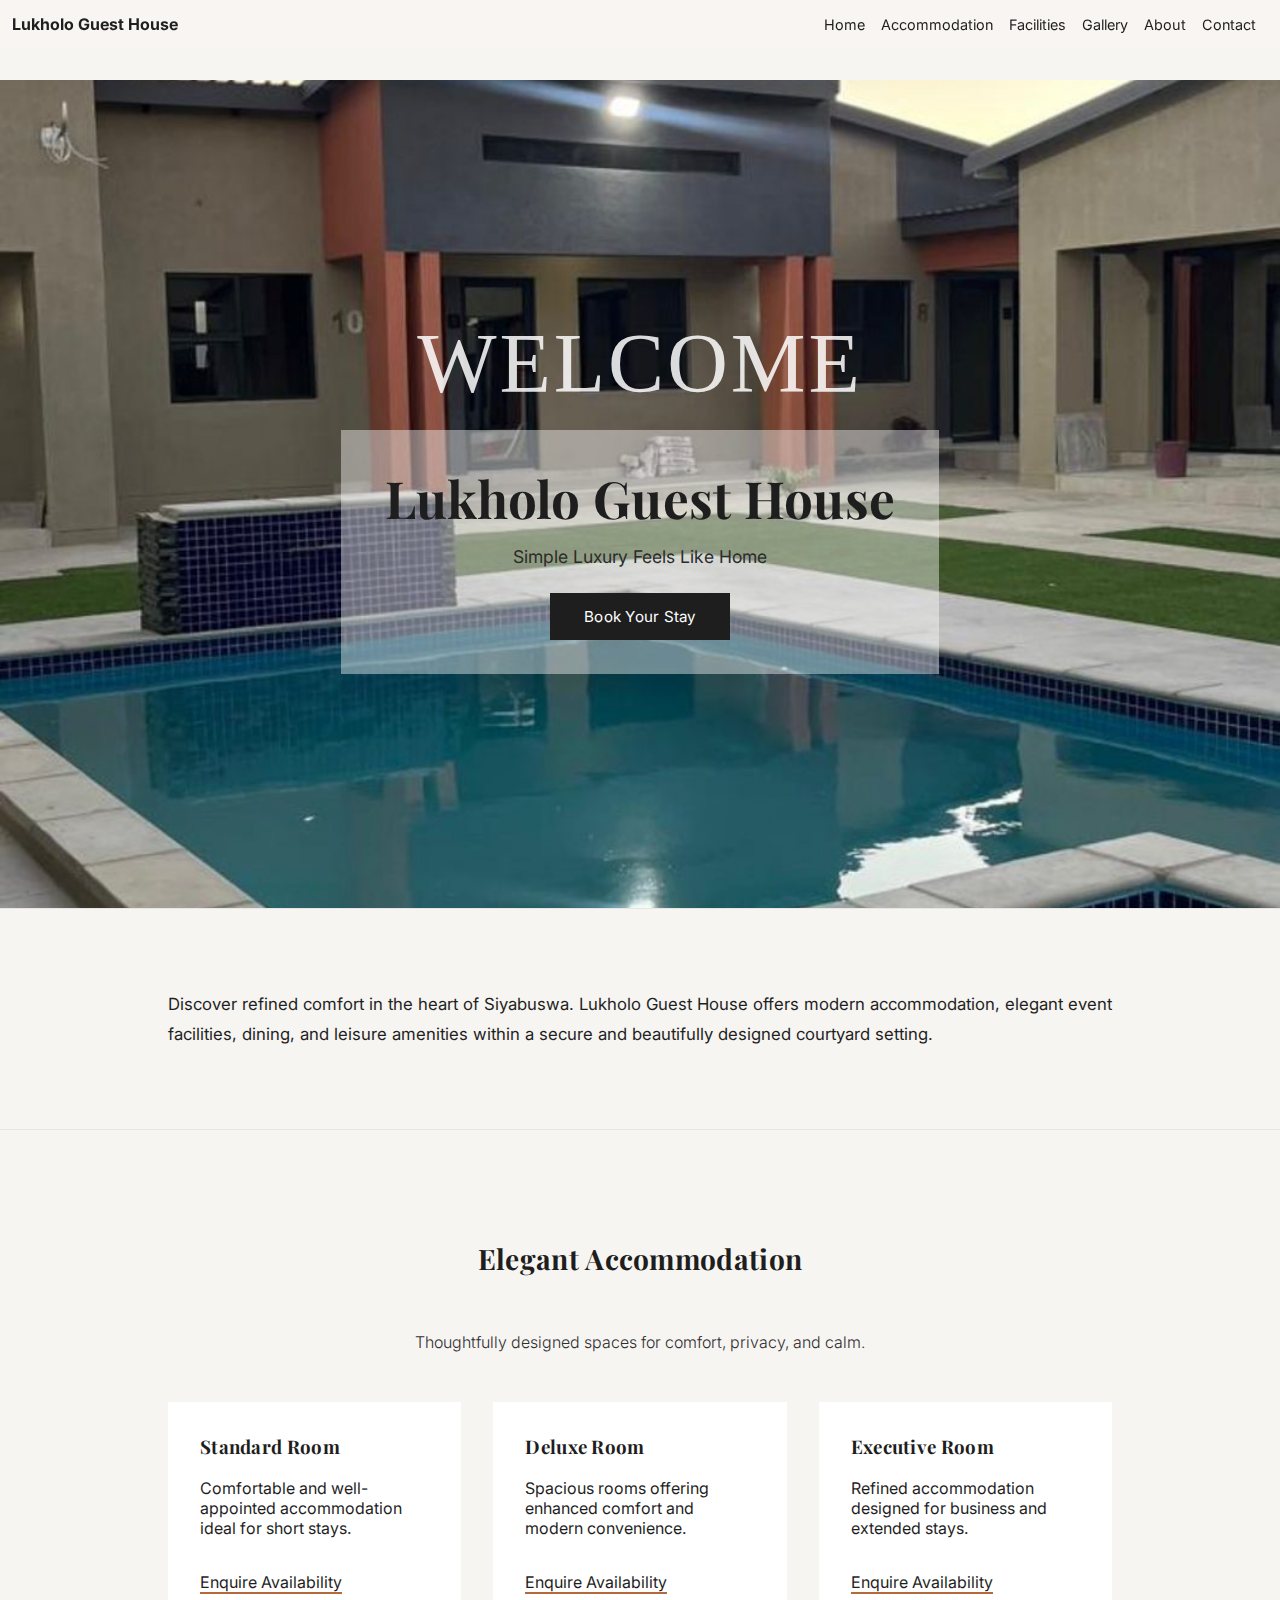
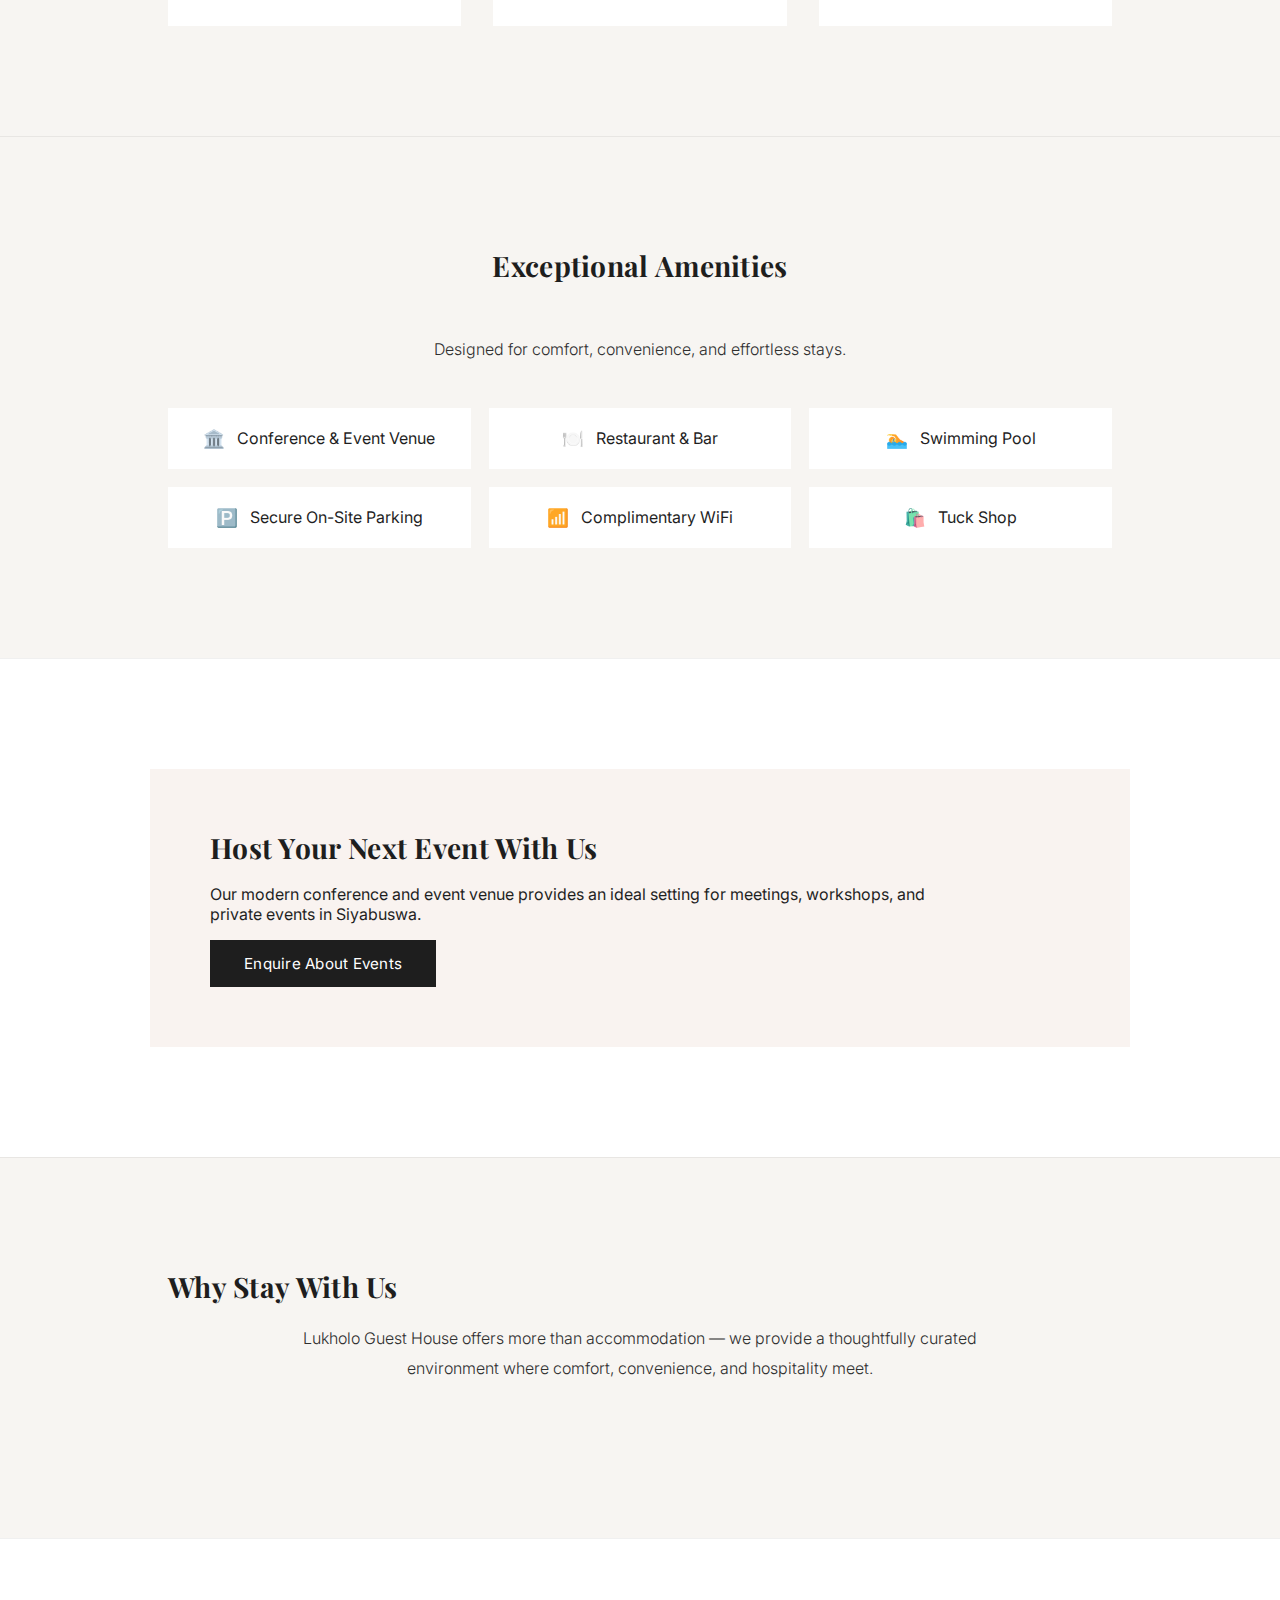
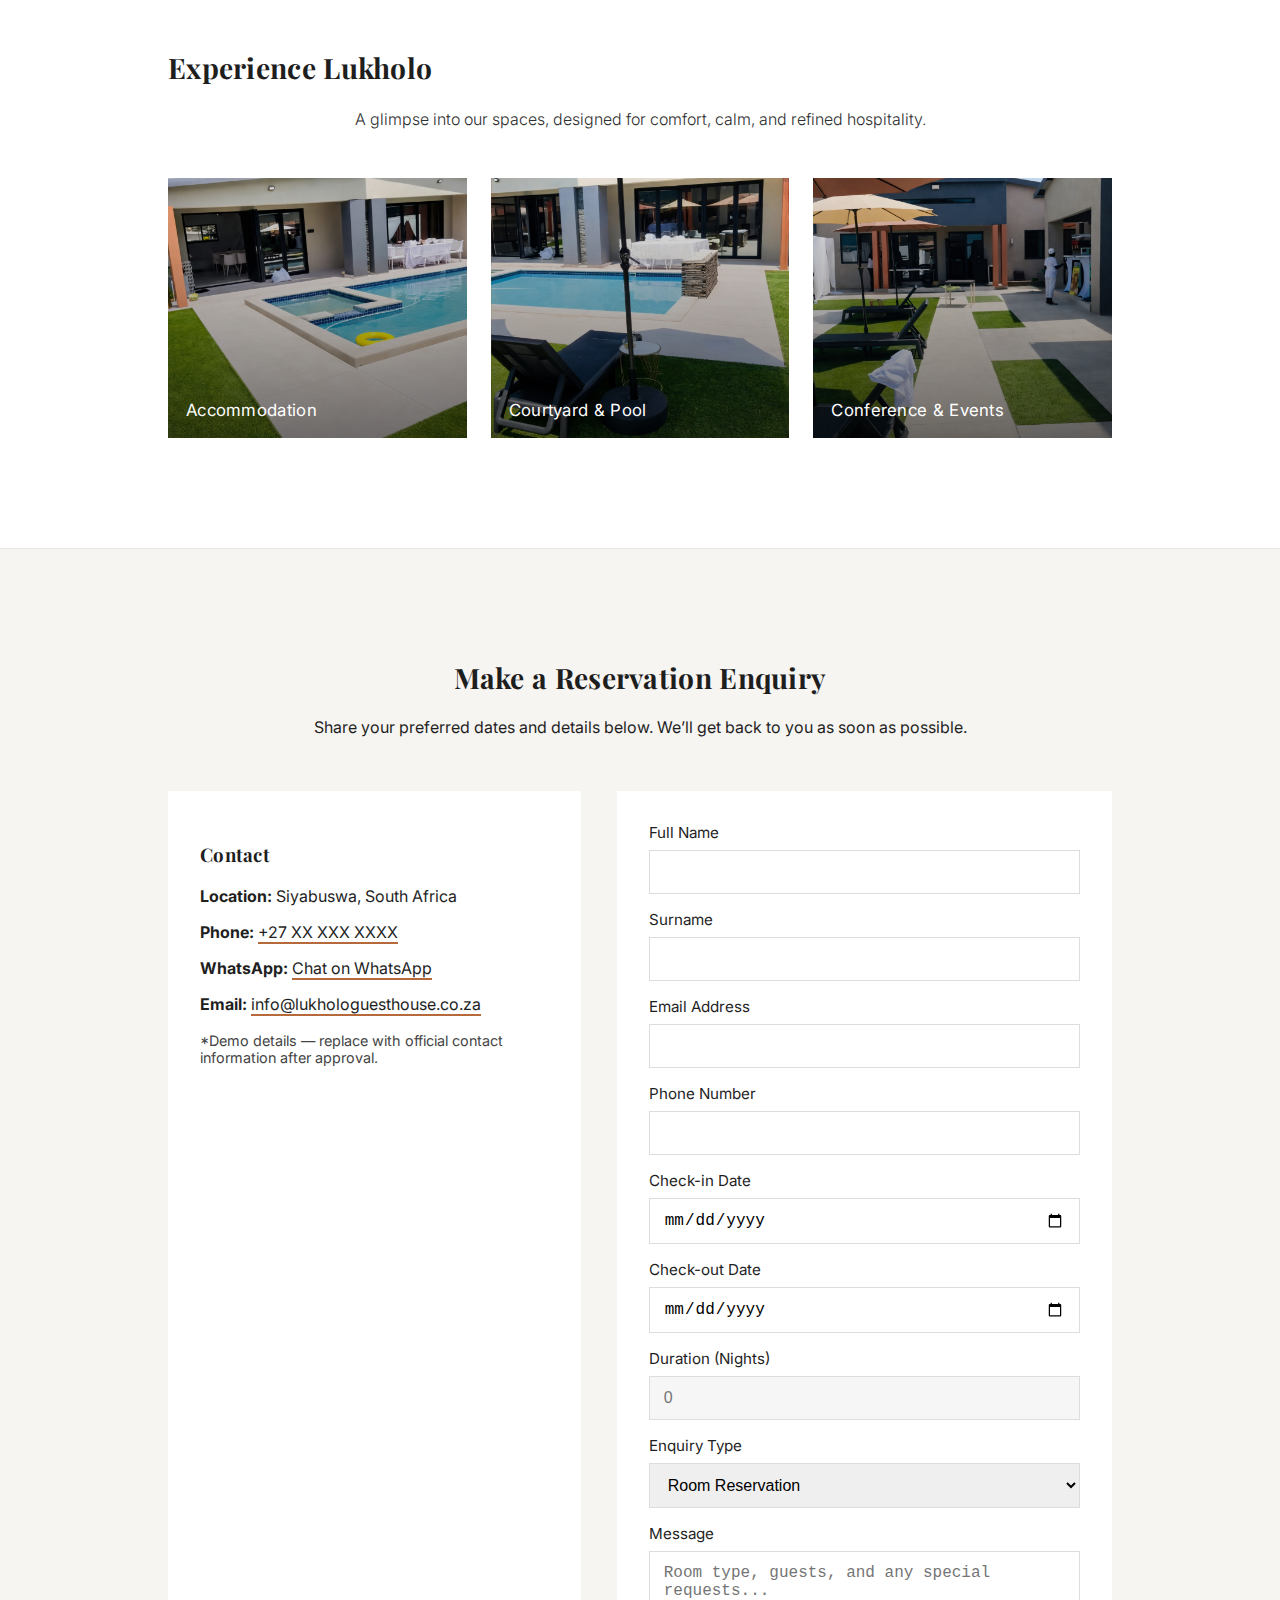
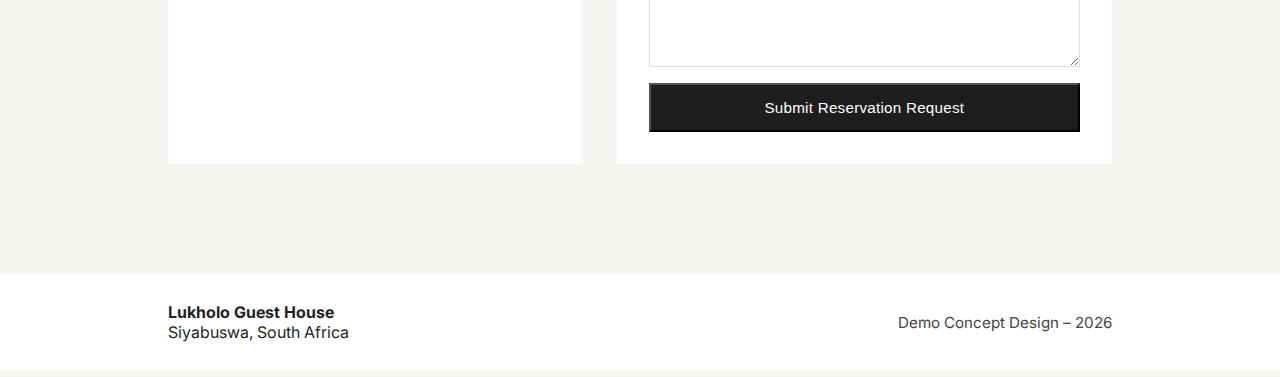
<file: index.html>
<!DOCTYPE html>
<html lang="en">
<head>
  <meta charset="UTF-8" />
  <meta name="viewport" content="width=device-width, initial-scale=1.0" />
  <title>Lukholo Guest House | Siyabuswa</title>

  <link rel="preconnect" href="https://fonts.googleapis.com">
  <link rel="preconnect" href="https://fonts.gstatic.com" crossorigin>
  <link href="https://fonts.googleapis.com/css2?family=Playfair+Display:wght@500;600&family=Inter:wght@300;400;500&display=swap" rel="stylesheet">

  <link rel="stylesheet" href="styles.css" />
</head>

<body>

  <!-- NAV -->
  <header class="navbar">
    <div class="logo">Lukholo Guest House</div>

    <nav class="navlinks" aria-label="Primary navigation">
      <a href="#home">Home</a>
      <a href="#accommodation">Accommodation</a>
      <a href="#facilities">Facilities</a>
      <a href="gallery.html">Gallery</a>
      <a href="about.html">About</a>
      <a href="#contact">Contact</a>
    </nav>
  </header>

  <!-- HERO -->
  <main id="home">
    <section class="hero">
      <div class="hero-welcome">
        <div class="greeting" id="greeting">Welcome</div>
      </div>

      <div class="hero-content">
        <h1>Lukholo Guest House</h1>
        <p>Simple Luxury Feels Like Home</p>
        <a class="btn" href="#contact">Book Your Stay</a>
      </div>
    </section>

    <!-- INTRO -->
    <section class="intro">
      <div class="container">
        <p>
          Discover refined comfort in the heart of Siyabuswa.
          Lukholo Guest House offers modern accommodation, elegant event facilities, dining,
          and leisure amenities within a secure and beautifully designed courtyard setting.
        </p>
      </div>
    </section>

    <!-- ACCOMMODATION -->
    <section class="accommodation" id="accommodation">
      <div class="container">
        <h2>Elegant Accommodation</h2>
        <p class="section-sub">Thoughtfully designed spaces for comfort, privacy, and calm.</p>

        <div class="room-grid">
          <div class="room-card">
            <h3>Standard Room</h3>
            <p>Comfortable and well-appointed accommodation ideal for short stays.</p>
            <a href="#contact" class="btn-outline">Enquire Availability</a>
          </div>

          <div class="room-card">
            <h3>Deluxe Room</h3>
            <p>Spacious rooms offering enhanced comfort and modern convenience.</p>
            <a href="#contact" class="btn-outline">Enquire Availability</a>
          </div>

          <div class="room-card">
            <h3>Executive Room</h3>
            <p>Refined accommodation designed for business and extended stays.</p>
            <a href="#contact" class="btn-outline">Enquire Availability</a>
          </div>
        </div>
      </div>
    </section>

    <!-- FACILITIES -->
    <section class="facilities" id="facilities">
      <div class="container">
        <h2>Exceptional Amenities</h2>
        <p class="section-sub">Designed for comfort, convenience, and effortless stays.</p>

        <div class="facilities-grid">
          <div class="facility-item">
            <span class="icon" aria-hidden="true">🏛️</span>
            <span>Conference &amp; Event Venue</span>
          </div>
          <div class="facility-item">
            <span class="icon" aria-hidden="true">🍽️</span>
            <span>Restaurant &amp; Bar</span>
          </div>
          <div class="facility-item">
            <span class="icon" aria-hidden="true">🏊</span>
            <span>Swimming Pool</span>
          </div>
          <div class="facility-item">
            <span class="icon" aria-hidden="true">🅿️</span>
            <span>Secure On-Site Parking</span>
          </div>
          <div class="facility-item">
            <span class="icon" aria-hidden="true">📶</span>
            <span>Complimentary WiFi</span>
          </div>
          <div class="facility-item">
            <span class="icon" aria-hidden="true">🛍️</span>
            <span>Tuck Shop</span>
          </div>
        </div>
      </div>
    </section>

    <!-- EVENTS -->
    <section class="events">
      <div class="events-inner container">
        <div class="events-text">
          <h2>Host Your Next Event With Us</h2>
          <p>
            Our modern conference and event venue provides an ideal setting for meetings,
            workshops, and private events in Siyabuswa.
          </p>
          <a href="#contact" class="btn">Enquire About Events</a>
        </div>
      </div>
    </section>

    <!-- WHY STAY -->
    <section class="why-stay">
      <div class="container">
        <h2>Why Stay With Us</h2>
        <p class="section-sub">
          Lukholo Guest House offers more than accommodation — we provide a thoughtfully
          curated environment where comfort, convenience, and hospitality meet.
        </p>
      </div>
    </section>

    <!-- GALLERY TEASER -->
    <section class="gallery-teaser" id="gallery">
      <div class="container">
        <h2>Experience Lukholo</h2>
        <p class="section-sub">
          A glimpse into our spaces, designed for comfort, calm, and refined hospitality.
        </p>

        <div class="gallery-grid">
          <a class="gallery-card" href="#contact" style="--bg:url('images/gallery-pool.jpg')">
            <span>Accommodation</span>
          </a>

          <a class="gallery-card" href="#contact" style="--bg:url('images/gallery-area.jpg')">
            <span>Courtyard &amp; Pool</span>
          </a>

          <a class="gallery-card" href="#contact" style="--bg:url('images/gallery-event.jpg')">
            <span>Conference &amp; Events</span>
          </a>
        </div>
      </div>
    </section>

    <!-- CONTACT / ENQUIRY -->
    <section class="contact" id="contact">
      <div class="container">
        <h2>Make a Reservation Enquiry</h2>
        <p class="contact-sub">
          Share your preferred dates and details below. We’ll get back to you as soon as possible.
        </p>

        <div class="contact-grid">
          <div class="contact-details">
            <h3>Contact</h3>
            <p><strong>Location:</strong> Siyabuswa, South Africa</p>
            <p><strong>Phone:</strong> <a href="tel:+27XXXXXXXXX">+27 XX XXX XXXX</a></p>
            <p><strong>WhatsApp:</strong> <a href="https://wa.me/27XXXXXXXXX" target="_blank" rel="noopener">Chat on WhatsApp</a></p>
            <p><strong>Email:</strong> <a href="mailto:info@lukhologuesthouse.co.za">info@lukhologuesthouse.co.za</a></p>

            <p class="note">
              *Demo details — replace with official contact information after approval.
            </p>
          </div>

          <!-- Keep mailto exactly as-is (functionality unchanged) -->
          <form class="contact-form" action="mailto:info@lukhologuesthouse.co.za" method="post" enctype="text/plain">
            <label>
              Full Name
              <input type="text" name="Full Name" required />
            </label>

            <label>
              Surname
              <input type="text" name="Surname" required />
            </label>

            <label>
              Email Address
              <input type="email" name="Email" required />
            </label>

            <label>
              Phone Number
              <input type="tel" name="Phone" required />
            </label>

            <label>
             Check-in Date
             <input type="date" name="Check-in Date" id="checkIn" required />
            </label>

            <label>
             Check-out Date
             <input type="date" name="Check-out Date" id="checkOut" required />
            </label>

            <label>
             Duration (Nights)
             <input type="text" name="Duration (Nights)" id="nights" readonly placeholder="0" />
            </label>

            <label>
              Enquiry Type
              <select name="Enquiry Type">
                <option>Room Reservation</option>
                <option>Conference / Event Booking</option>
                <option>Restaurant / Bar Enquiry</option>
                <option>General Enquiry</option>
              </select>
            </label>

            <label>
              Message
              <textarea name="Message" rows="5" placeholder="Room type, guests, and any special requests..."></textarea>
            </label>

            <button type="submit" class="btn">Submit Reservation Request</button>
          </form>
        </div>
      </div>
    </section>

    <!-- FOOTER -->
    <footer class="footer">
      <div class="container footer-inner">
        <div>
          <strong>Lukholo Guest House</strong><br />
          Siyabuswa, South Africa
        </div>
        <div class="footer-right">
          <span>Demo Concept Design – 2026</span>
        </div>
      </div>
    </footer>

  </main>

  <!-- Greeting rotation (functionality unchanged) -->
  <script>
    const greetings = [
      "Welcome",
      "Sawubona",
      "Howzit",
      "Hola",
      "Molo",
      "Dumela"
    ].filter(Boolean);

    let i = 0;
    const el = document.getElementById("greeting");

    function rotateGreeting(){
      if(!el) return;
      el.style.opacity = "0";
      setTimeout(() => {
        el.textContent = greetings[i % greetings.length];
        el.style.opacity = "0.85";
        i++;
      }, 250);
    }

    rotateGreeting();
    setInterval(rotateGreeting, 2500);
  </script>

 <script>
  const checkIn = document.getElementById("checkIn");
  const checkOut = document.getElementById("checkOut");
  const nights = document.getElementById("nights");

  function calcNights(){
    if(!checkIn || !checkOut || !nights) return;

    if(!checkIn.value || !checkOut.value){
      nights.value = "";
      return;
    }

    const inDate = new Date(checkIn.value);
    const outDate = new Date(checkOut.value);

    const diff = outDate - inDate;
    const days = Math.round(diff / (1000 * 60 * 60 * 24));

    // Only show a valid number when check-out is after check-in
    nights.value = (days > 0) ? String(days) : "";
  }

  // Optional: prevent selecting past dates
  const today = new Date();
  const yyyy = today.getFullYear();
  const mm = String(today.getMonth() + 1).padStart(2, "0");
  const dd = String(today.getDate()).padStart(2, "0");
  const minDate = `${yyyy}-${mm}-${dd}`;

  if(checkIn) checkIn.min = minDate;
  if(checkOut) checkOut.min = minDate;

  if(checkIn) checkIn.addEventListener("change", () => {
    // Make checkout at least the checkin date
    if(checkOut) checkOut.min = checkIn.value || minDate;
    calcNights();
  });

  if(checkOut) checkOut.addEventListener("change", calcNights);
 </script>

</body>
</html>
</file>
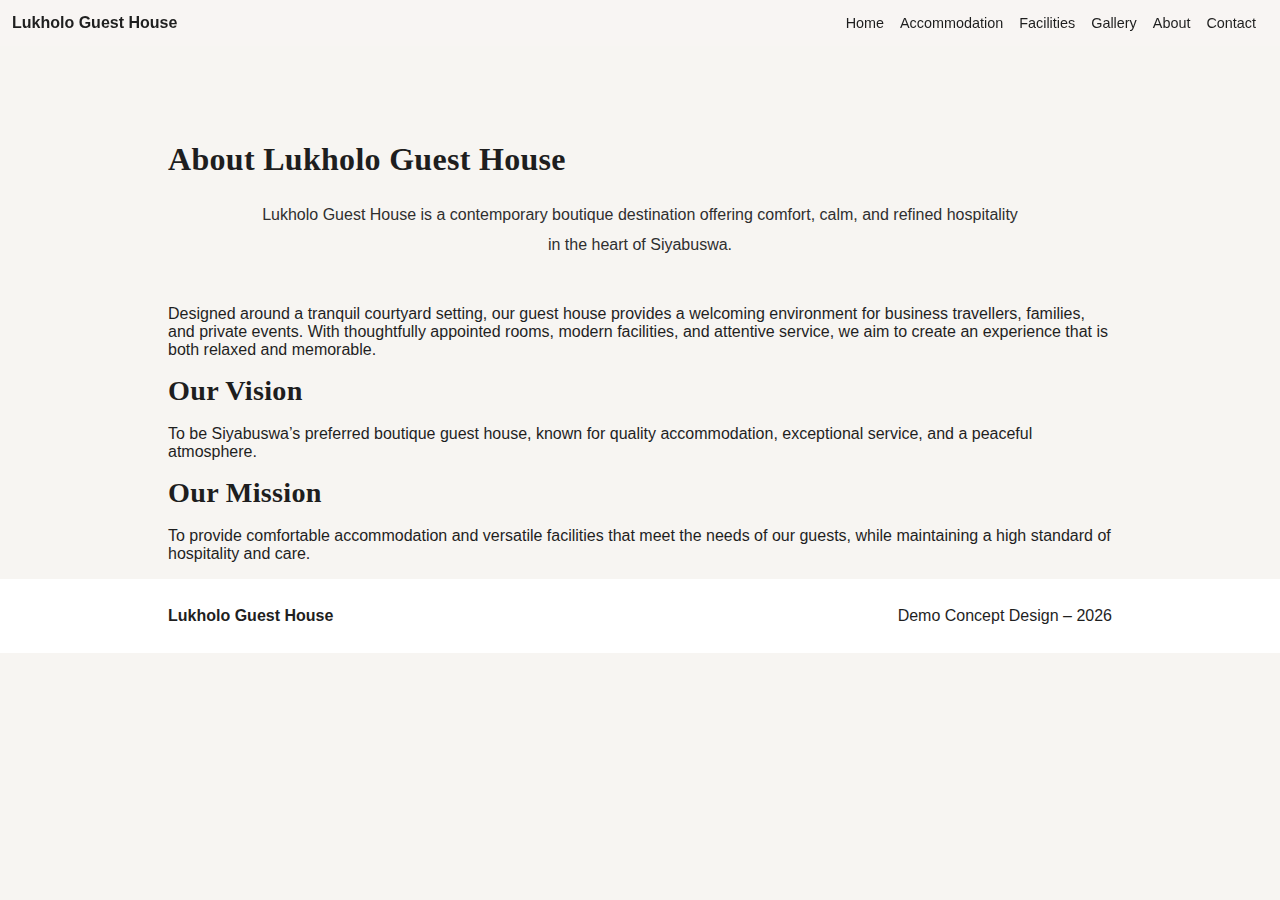
<file: about.html>
<!DOCTYPE html>
<html lang="en">
<head>
  <meta charset="UTF-8" />
  <meta name="viewport" content="width=device-width, initial-scale=1.0" />
  <title>About | Lukholo Guest House</title>
  <link rel="stylesheet" href="styles.css" />
</head>
<body>

<header class="navbar">
  <div class="logo">Lukholo Guest House</div>
  <nav class="navlinks">
    <a href="index.html">Home</a>
    <a href="index.html#accommodation">Accommodation</a>
    <a href="index.html#facilities">Facilities</a>
    <a href="gallery.html">Gallery</a>
    <a href="about.html">About</a>
    <a href="index.html#contact">Contact</a>
  </nav>
</header>

<main style="padding-top:120px">
  <section class="container">
    <h1>About Lukholo Guest House</h1>

    <p class="section-sub">
      Lukholo Guest House is a contemporary boutique destination offering comfort,
      calm, and refined hospitality in the heart of Siyabuswa.
    </p>

    <p>
      Designed around a tranquil courtyard setting, our guest house provides a welcoming
      environment for business travellers, families, and private events. With thoughtfully
      appointed rooms, modern facilities, and attentive service, we aim to create an
      experience that is both relaxed and memorable.
    </p>

    <h2>Our Vision</h2>
    <p>
      To be Siyabuswa’s preferred boutique guest house, known for quality accommodation,
      exceptional service, and a peaceful atmosphere.
    </p>

    <h2>Our Mission</h2>
    <p>
      To provide comfortable accommodation and versatile facilities that meet the needs
      of our guests, while maintaining a high standard of hospitality and care.
    </p>
  </section>
</main>

<footer class="footer">
  <div class="container footer-inner">
    <strong>Lukholo Guest House</strong>
    <span>Demo Concept Design – 2026</span>
  </div>
</footer>

</body>
</html>
</file>
<file: styles.css>
:root{
  --bg: #f7f5f2;
  --text: #1f1f1f;
  --charcoal: #1e1e1e;
  --accent: #b66a3c;
}

/* Base */
body{
  margin: 0;
  font-family: "Inter", Arial, Helvetica, sans-serif;
  color: var(--text);
  background: var(--bg);
}
*{ box-sizing: border-box; }
html, body{ overflow-x: hidden; }


h1, h2, h3{
  font-family: "Playfair Display", serif;
  color: var(--charcoal);
  letter-spacing: 0.3px;
}

h2{
  font-size: clamp(1.6rem, 2.2vw, 2.1rem);
  margin: 0 0 18px;
}

main{
  padding-top: 80px;
}

section{
  padding: 110px 0;
}

section + section{
  border-top: 1px solid rgba(0,0,0,0.06);
}

/* Navbar */
.navbar{
  position: fixed;
  top: 0;
  width: 100%;
  display: flex;
  align-items: center;
  justify-content: space-between;
  gap: 14px;
  padding: 14px 12px;
  z-index: 10;
  background: rgba(247,245,242,0.8);
  backdrop-filter: blur(10px);
}

.logo{
  font-weight: 700;
  min-width: 160px;
}

.navlinks{
  display: flex;
  gap: 16px;
  align-items: center;
  margin-right: 12px;
}

.navlinks a{
  font-size: 0.9rem;
  text-decoration: none;
  color: var(--charcoal);
  white-space: nowrap;
}

.navlinks a:hover{
  border-bottom: 2px solid var(--accent);
  padding-bottom: 4px;
}

/* Hero */
.hero{
  height: 92vh;
  display: flex;
  flex-direction: column;
  align-items: center;
  justify-content: center;
  text-align: center;
  background-image: url("images/hero-pool.jpg");
  background-size: cover;
  background-position: center;
}

.hero-welcome{
  margin-bottom: 18px;
  position: relative;
  z-index: 2;
}

/* GREETING – FINAL, CLEAN, PREDICTABLE */
.greeting{
  font-size: 84px;                /* locked, no conflicts */
  letter-spacing: 3px;
  text-transform: uppercase;
  font-family: "Cormorant Garamond", serif;
  color: #ffffff;
  opacity: 0.9;
  transition: opacity 0.4s ease;
}

.hero-content{
  background: rgba(255,255,255,0.42);
  padding: 34px 44px;
  max-width: 720px;
}

.hero h1{
  margin: 0;
  font-size: clamp(2.3rem, 4vw, 3.6rem);
}

.hero p{
  margin: 14px 0 26px;
  font-size: 1.1rem;
  color: #2b2b2b;
}

/* Buttons */
.btn{
  display: inline-block;
  background: var(--charcoal);
  color: #fff;
  padding: 14px 34px;
  text-decoration: none;
  font-size: 0.95rem;
  letter-spacing: 0.25px;
}

.btn:hover{
  outline: 2px solid var(--accent);
  outline-offset: 3px;
}

.btn-outline{
  display: inline-block;
  margin-top: 18px;
  color: var(--charcoal);
  text-decoration: none;
  border-bottom: 2px solid var(--accent);
}

/* Layout */
.container{
  max-width: 980px;
  margin: 0 auto;
  padding: 0 18px;
}

/* Intro */
.intro{
  padding: 80px 0;
}

.intro p{
  font-size: 1.05rem;
  line-height: 1.8;
  margin: 0;
}

/* Accommodation */
.accommodation h2{
  text-align: center;
  margin-bottom: 50px;
}

.room-grid{
  display: grid;
  grid-template-columns: repeat(auto-fit, minmax(260px, 1fr));
  gap: 32px;
}

.room-card{
  padding: 32px;
  background: white;
}

.room-card h3{
  margin-top: 0;
}

/* Facilities */
.facilities{
  background: var(--bg);
}

.facilities h2{
  text-align: center;
  margin-bottom: 50px;
}

.facilities-grid{
  display: grid;
  grid-template-columns: repeat(auto-fit, minmax(240px, 1fr));
  gap: 18px;
}

.facility-item{
  background: white;
  padding: 20px 22px;
  display: flex;
  align-items: center;
  justify-content: center;
  gap: 12px;
}

.facility-item .icon{
  font-size: 1.1rem;
  opacity: 0.85;
}

/* Events */
.events{
  background: white;
}

.events-inner{
  background: rgba(182,106,60,0.08);
  padding: 60px;
}

.events-text{
  max-width: 720px;
}

/* Section subtitle */
.section-sub{
  max-width: 760px;
  margin: 0 auto 44px;
  text-align: center;
  line-height: 1.9;
  color: #2f2f2f;
  font-weight: 300;
}

/* Gallery */
.gallery-teaser{
  background: white;
}

.gallery-grid{
  display: grid;
  grid-template-columns: repeat(auto-fit, minmax(260px, 1fr));
  gap: 24px;
}

.gallery-card{
  height: 260px;
  display: flex;
  align-items: flex-end;
  position: relative;
  text-decoration: none;
  color: white;
  background-image: var(--bg);
  background-size: cover;
  background-position: center;
}

.gallery-card::before{
  content: "";
  position: absolute;
  inset: 0;
  background: linear-gradient(to top, rgba(0,0,0,0.55), rgba(0,0,0,0.05));
}

.gallery-card span{
  position: relative;
  margin: 18px;
  font-size: 1.05rem;
  letter-spacing: 0.3px;
}

/* Contact */
.contact{
  background: var(--bg);
}

.contact h2{
  text-align: center;
}

.contact-sub{
  text-align: center;
  max-width: 720px;
  margin: 0 auto 50px;
  line-height: 1.7;
}

.contact-grid{
  display: grid;
  grid-template-columns: 1fr 1.2fr;
  gap: 36px;
}

.contact-details,
.contact-form{
  background: white;
  padding: 32px;
}

.contact-details a{
  color: var(--charcoal);
  text-decoration: none;
  border-bottom: 2px solid var(--accent);
}

.note{
  margin-top: 18px;
  font-size: 0.9rem;
  color: #444;
}

.contact-form{
  display: grid;
  gap: 16px;
}

.contact-form label{
  display: grid;
  gap: 8px;
  font-size: 0.95rem;
}

.contact-form input,
.contact-form textarea,
.contact-form select{
  padding: 12px 14px;
  border: 1px solid #ddd;
  font-size: 1rem;
}

.contact-form input:focus,
.contact-form textarea:focus,
.contact-form select:focus{
  border-color: var(--accent);
  outline: none;
}

@media (max-width: 900px){
  .contact-grid{
    grid-template-columns: 1fr;
  }
}

/* Footer */
.footer{
  padding: 28px 0;
  background: white;
}

.footer-inner{
  display: flex;
  justify-content: space-between;
  align-items: center;
}

.footer-right{
  font-size: 0.95rem;
  color: #444;
}

@media (max-width: 720px){
  .navbar{
    padding: 12px 10px;
    gap: 10px;
  }

  .logo{
    min-width: 0;
    font-size: 0.95rem;
  }

  .navlinks{
    flex-wrap: wrap;
    justify-content: flex-end;
    gap: 10px;
    margin-right: 0;
  }

  .navlinks a{
    font-size: 0.85rem;
  }
}

@media (max-width: 720px){
  section{ padding: 70px 0; }

  .hero{
    height: auto;
    min-height: 82vh;
    padding: 42px 0;
  }

  .hero-content{
    width: calc(100% - 28px);
    max-width: 520px;
    padding: 22px 18px;
  }

  .hero h1{
    font-size: 2.1rem;
  }

  .hero p{
    font-size: 1rem;
    margin: 12px 0 18px;
  }

  .greeting{
    font-size: 36px; /* still readable on phone */
    letter-spacing: 2px;
    text-transform: uppercase;
    font-family: "Cormorant Garamond", serif;
  }
}

@media (max-width: 720px){
  .room-grid,
  .facilities-grid,
  .gallery-grid,
  .contact-grid{
    grid-template-columns: 1fr !important;
  }

  .events-inner{
    padding: 28px 18px;
  }

  .room-card,
  .contact-details,
  .contact-form{
    padding: 22px 18px;
  }
}

img{ max-width: 100%; height: auto; display: block; }
p, a, span{ overflow-wrap: anywhere; }

.contact-form input[readonly]{
  background: #f6f6f6;
  cursor: not-allowed;
}
</file>
